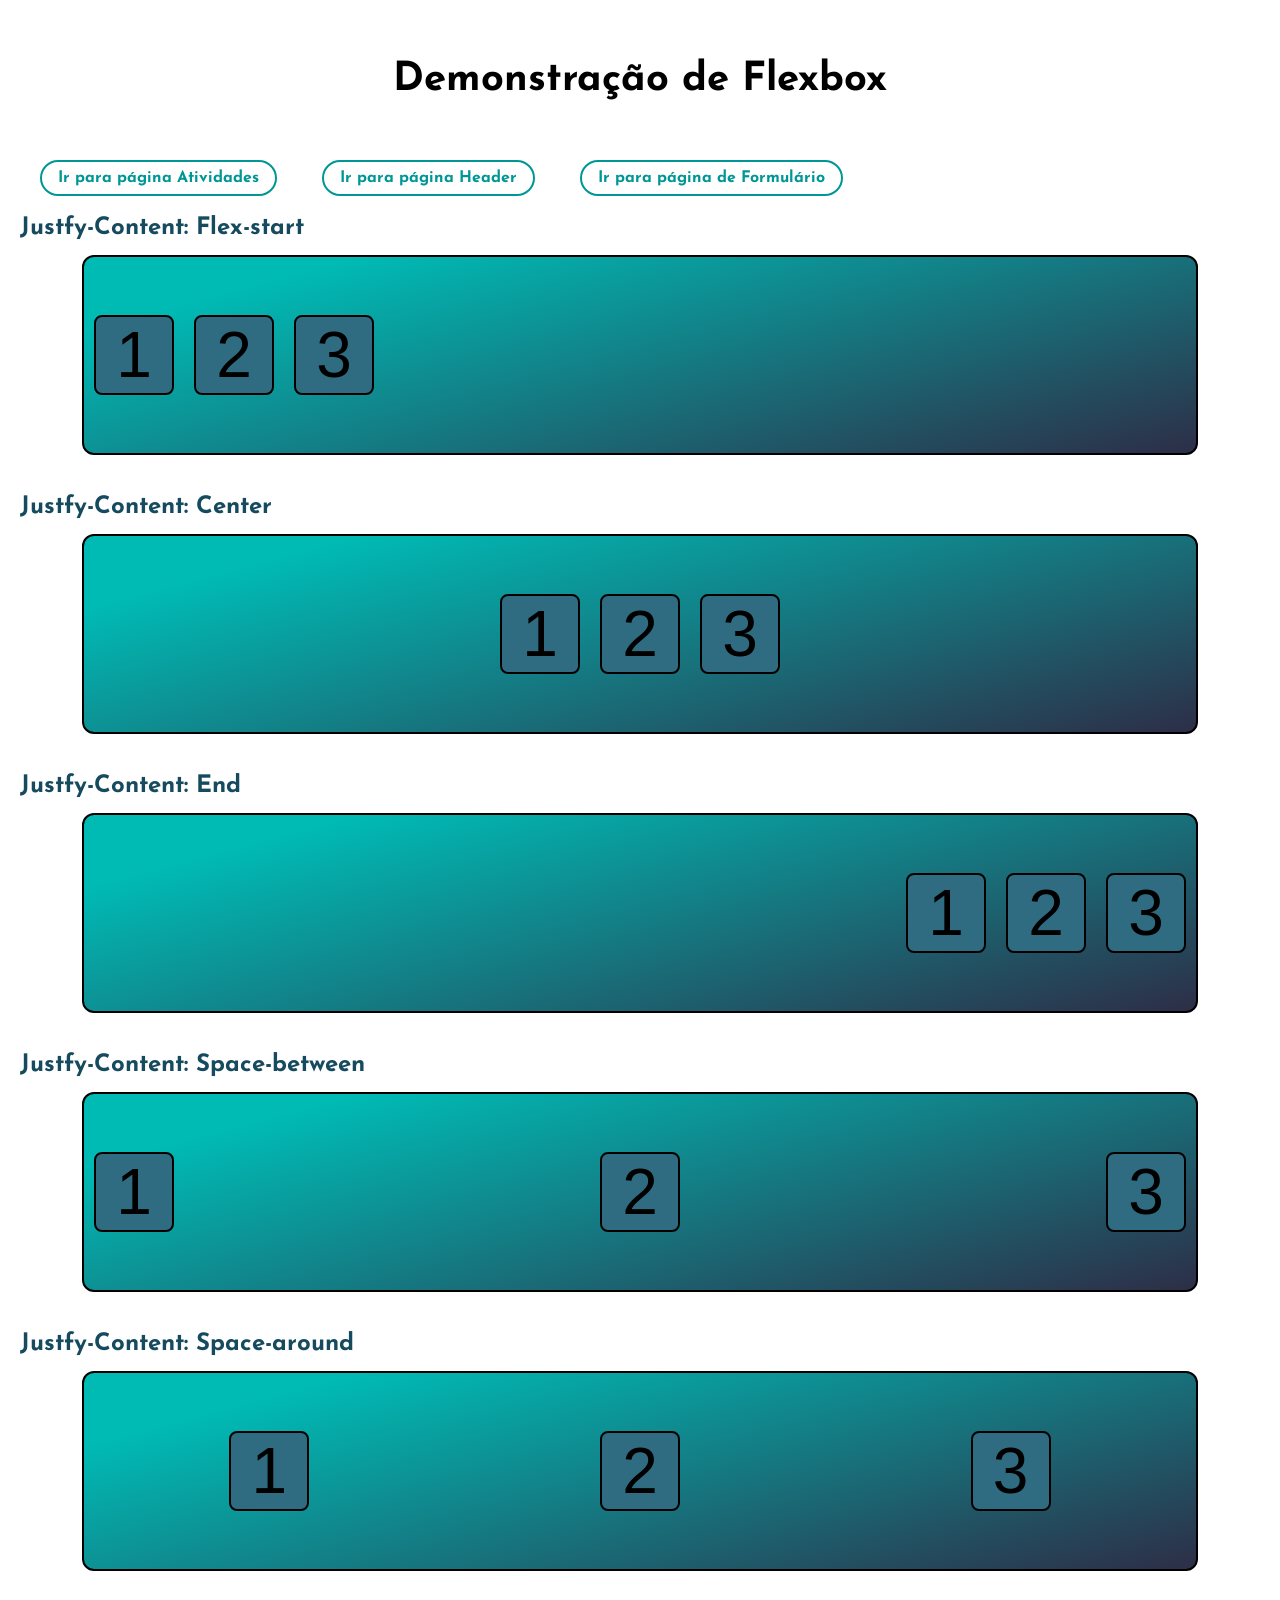
<file: index.html>
<!DOCTYPE html>
<html lang="pt-Br">
<head>
    <meta charset="UTF-8">
    <meta name="viewport" content="width=device-width, initial-scale=1.0">
    <title>Aula LIMA</title>
    <link rel="stylesheet" href="assets/styles/index.css">
</head>
<body>
    <h1>Demonstração de Flexbox</h1>

    <div>
        <a class="navegacao" href="pages/atividades.html">Ir para página Atividades </a>
        <a class="navegacao" href="pages/header.html">Ir para página Header</a>
        <a class="navegacao" href="pages/forms.html">Ir para página de Formulário</a>
        
    </div>

    <section>
        <h2>Justfy-Content: Flex-start</h2>

        <div class="flex-container">
            <div class="flex-item">1</div>
            <div class="flex-item">2</div>
            <div class="flex-item">3</div>
        </div>
    </section>
   
    <section>
        <h2>Justfy-Content: Center</h2>
    
        <div class="flex-container justify-center">
            <div class="flex-item">1</div>
            <div class="flex-item">2</div>
            <div class="flex-item">3</div>
        </div>
    </section>

    <section>
        <h2>Justfy-Content: End</h2>
    
        <div class="flex-container justify-end">
            <div class="flex-item">1</div>
            <div class="flex-item">2</div>
            <div class="flex-item">3</div>
        </div>
    </section>

    <section>
        <h2>Justfy-Content: Space-between</h2>
    
        <div class="flex-container justify-between">
            <div class="flex-item">1</div>
            <div class="flex-item">2</div>
            <div class="flex-item">3</div>
        </div>
    </section>

    <section>
        <h2>Justfy-Content: Space-around</h2>
    
        <div class="flex-container justify-around">
            <div class="flex-item">1</div>
            <div class="flex-item">2</div>
            <div class="flex-item">3</div>
        </div>
    </section>
</body>
</html>
</file>
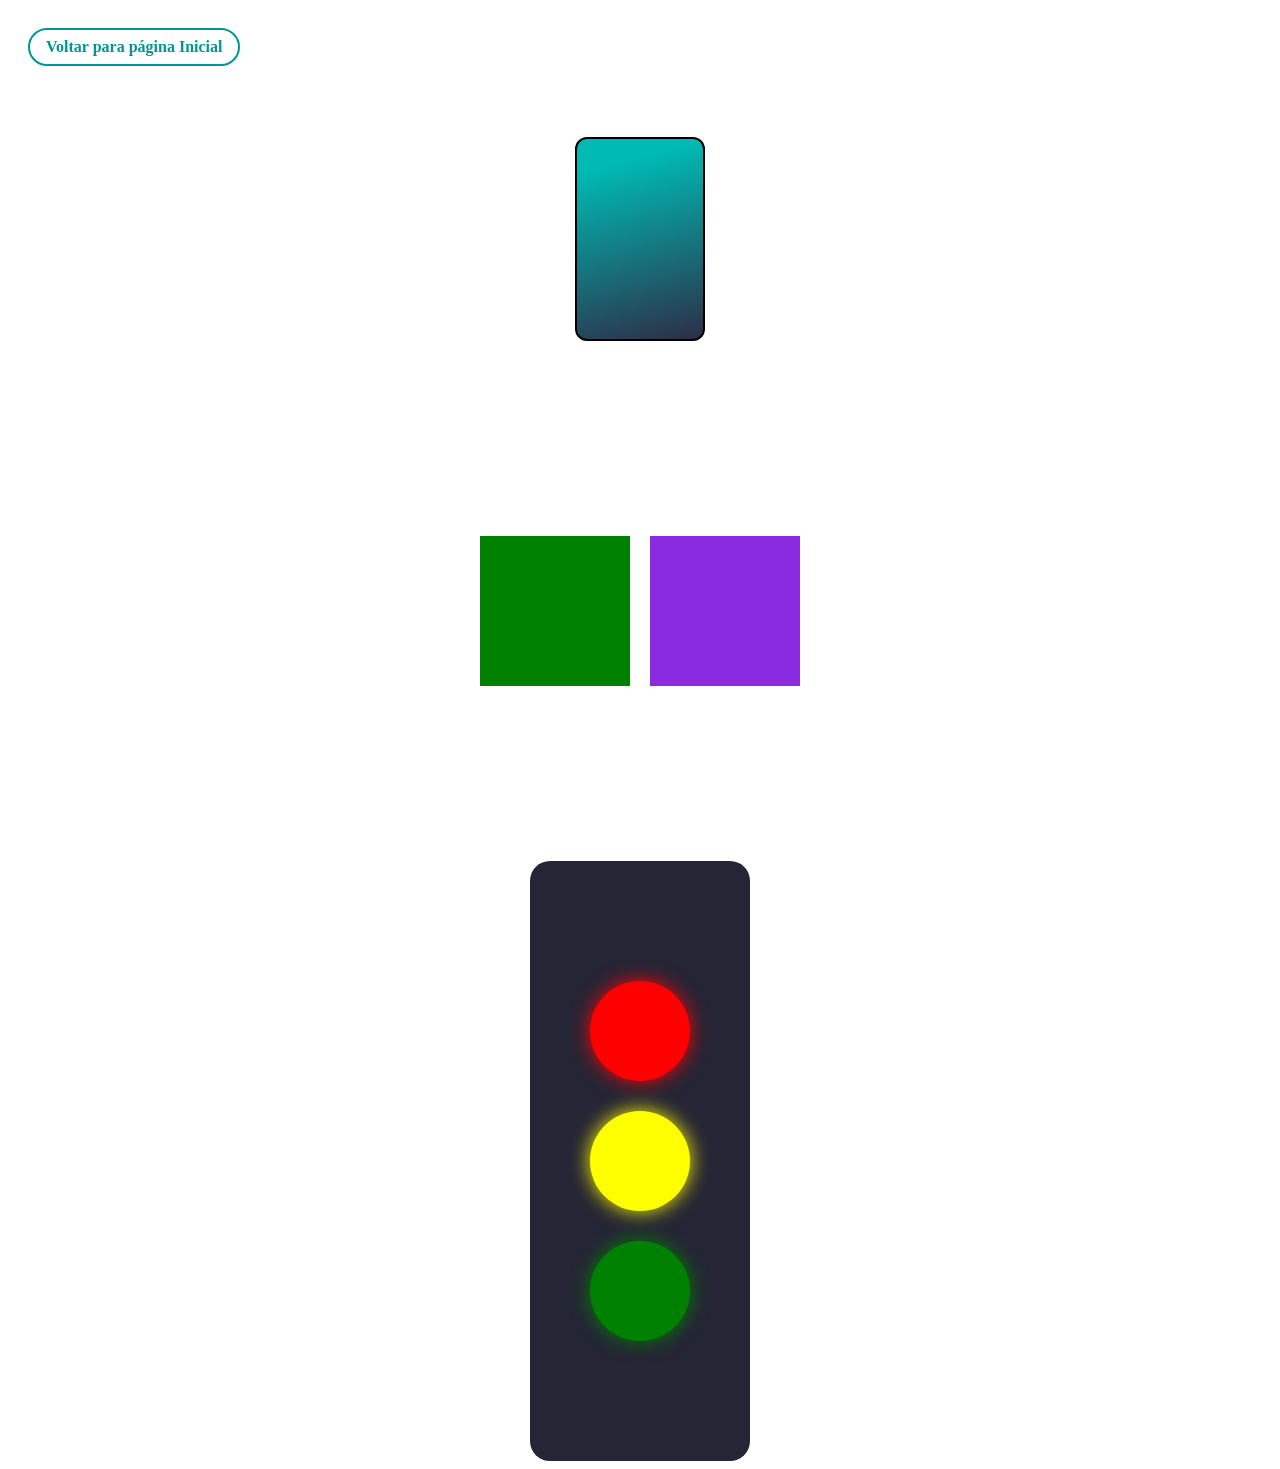
<file: pages/atividades.html>
<!DOCTYPE html>
<html lang="pt-BR">
<head>
    <meta charset="UTF-8">
    <meta name="viewport" content="width=device-width, initial-scale=1.0">
    <title>Atividades LIMA</title>
    <link rel="stylesheet" href="../assets/styles/atividades.css">
</head>
<body>

    <div>
        <a class="navegacao" href="../index.html">Voltar para página Inicial</a>
    </div>
    <section> 
        <div class="retangulo"></div>

        <div class="container">
            <div class="quadrado verdee"></div>
            <div class="quadrado roxo"></div>
        </div>

        <div class="semafaro">
            <div class="sinal vermelho"></div>
            <div class="sinal amarelo"></div>
            <div class="sinal verde"></div>
        </div>

    </section>
  
</body>
</html>
</file>
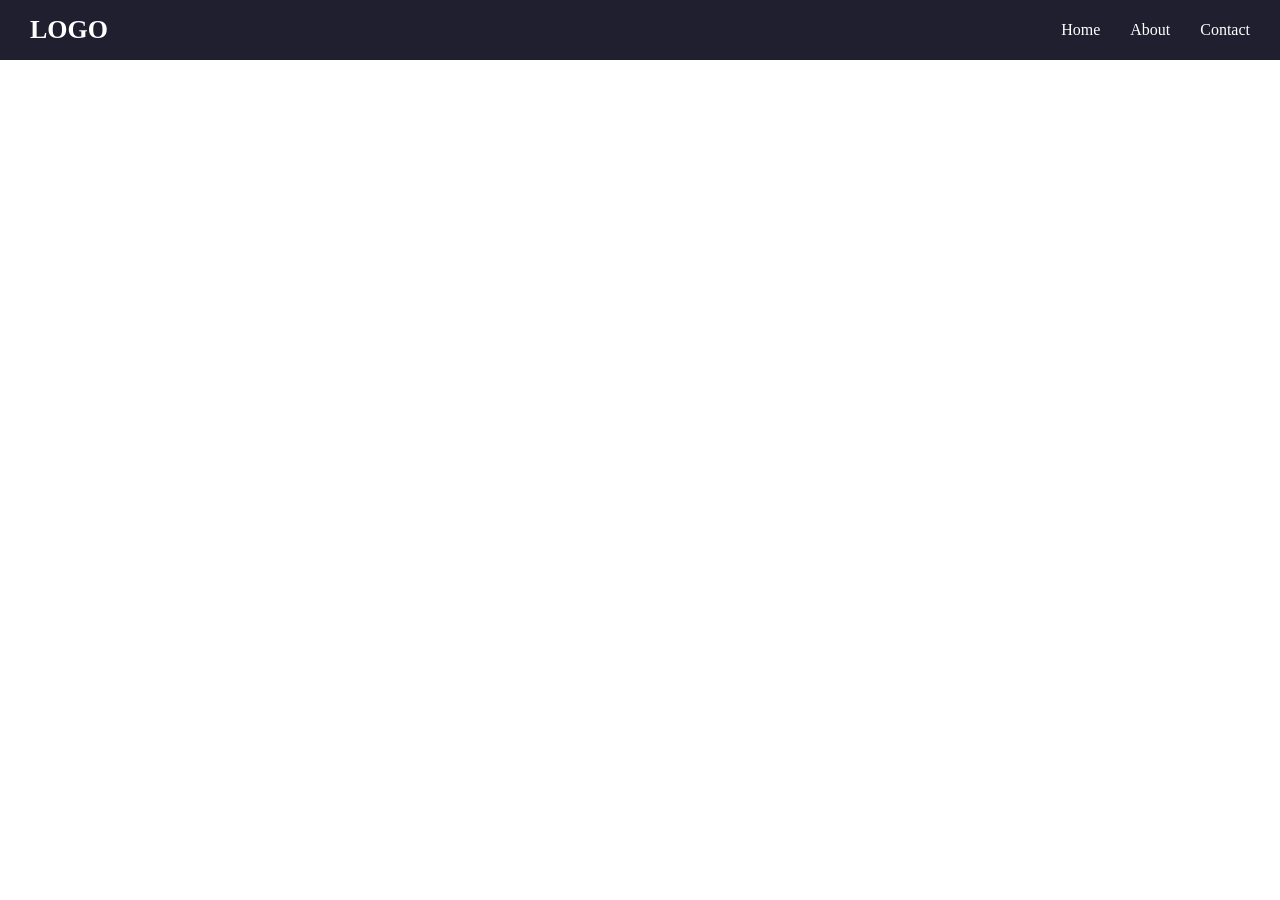
<file: pages/header.html>
<!DOCTYPE html>
<html lang="pt-BR">
<head>
    <meta charset="UTF-8">
    <meta name="viewport" content="width=device-width, initial-scale=1.0">
    <title>Header</title>
    <link rel="stylesheet" href="../assets/styles/header.css">
</head>
<body>
    <header>
        <div class="logo">LOGO</div>

        <div class="menu">
            <a href="#home">Home</a>
            <a href="#about">About</a>
            <a href="#contact">Contact</a>
        </div>
    </header>



</body>
</html>
</file>
<file: assets/styles/index.css>
@import url('https://fonts.googleapis.com/css2?family=Josefin+Sans:ital,wght@0,100..700;1,100..700&family=Roboto:ital,wght@0,100..900;1,100..900&display=swap');
@import url('https://fonts.googleapis.com/css2?family=Josefin+Sans:ital,wght@0,100..700;1,100..700&family=Permanent+Marker&family=Roboto:ital,wght@0,100..900;1,100..900&display=swap');

*{
    margin: 0;
    padding: 0;
    box-sizing: border-box;
}

.navegacao {
    text-decoration: none;
    color: rgb(0, 150, 150);
    text-decoration: none;
    font-weight: bold;
    padding: 0.5rem 1rem;
    margin: 20px;
    border: 2px solid rgb(0, 150, 150);
    border-radius: 25px;
    display: inline-block;
    transition: all 0.5s ease;
}

body {
    font-family:"Josefin Sans", sans-serif ;
    padding: 20px;
 
}

h1{
    font-size: 2.5rem;
    text-align: center;
    margin: 2.5rem;
}

section{
    margin-bottom: 40px ;
}

h2{
    margin-bottom: 15px;
    color:#164a5e;
}

.flex-container{
    width: 90%;
    height: 200px;
    background-image: linear-gradient(165deg,  #00BAB4 15% ,#2D2E47 100%);
    margin: 0 auto 20px;
    display: flex;
    justify-content: flex-start;
    align-items: center;
    border-radius: 12px;
    border: 2px solid black;
}

.flex-item{
    width: 80px;
    height: 80px;
    background-color:  #2F6C82; 
    border: 2px solid black;
    color: black;
    display: flex;
    justify-content: center;
    align-items: center;
    border-radius: 8px;
    margin: 10px;
    font-size: 4rem;
    font-family:Arial, Helvetica, sans-serif;
}

.justify-center {
    justify-content: center;
}
.justify-end {
    justify-content:end;
}

.justify-between{
    justify-content: space-between;
}

.justify-around{
    justify-content: space-around;
}
</file>
<file: assets/styles/atividades.css>
.navegacao {
    text-decoration: none;
    color: rgb(0, 150, 150);
    text-decoration: none;
    font-weight: bold;
    padding: 0.5rem 1rem;
    margin: 20px;
    border: 2px solid rgb(0, 150, 150);
    border-radius: 25px;
    display: inline-block;
    transition: all 0.5s ease;
}

.retangulo {
    width: 10%;
    height: 200px;
    background-image: linear-gradient(165deg,  #00BAB4 15% ,#2D2E47 100%);
    margin: 0 auto 20px;
    margin-top: 4%;
    display: flex;
    justify-content: flex-start;
    align-items: center;
    border-radius: 12px;
    border: 2px solid black;
}

.container {
    display:flex;
    justify-content: center;
    align-items: center;
    height: 500px;
    gap: 20px;
}

.quadrado {
    width: 150px;
    height: 150px;
}

.verdee {
    background-color: green;

}

.roxo {
    background-color:blueviolet ;
}  

.semafaro {
    display: flex;
    flex-direction:column;
    align-items: center;
    justify-content: center;
    width: 220px;
    background-color: #252535;
    border-radius: 20px;
    margin: 0 auto;
    height: 600px;
    gap: 30px;
}

.sinal {
    width: 100px;
    height: 100px;
    border-radius: 50%;
}

.vermelho {
    background-color: red;
    box-shadow: 0 0 20px #ff0000;
}
.amarelo {
    background-color: yellow;
    box-shadow: 0 0 20px yellow;
}

.verde {
    background-color: green;
    box-shadow: 0 0 20px green;
}
</file>
<file: assets/styles/header.css>
*{
    margin: 0;
    padding: 0;
    box-sizing: border-box;
}

header {
    background-color: #1f1f30;
    color: white;
    padding: 15px 30px;
    display: flex;
    justify-content: space-between;
    align-items: center;
}

.logo {
    font-size: 26px;
    font-weight: bold;
}

.menu {
    display: flex;
    gap: 30px;
}

.menu a {
    color: white;
    text-decoration: none;
    font-size: 16px;
    transition: color 0.3s;
}

.menu a:hover {
    color: #00BAB4;
}
</file>
